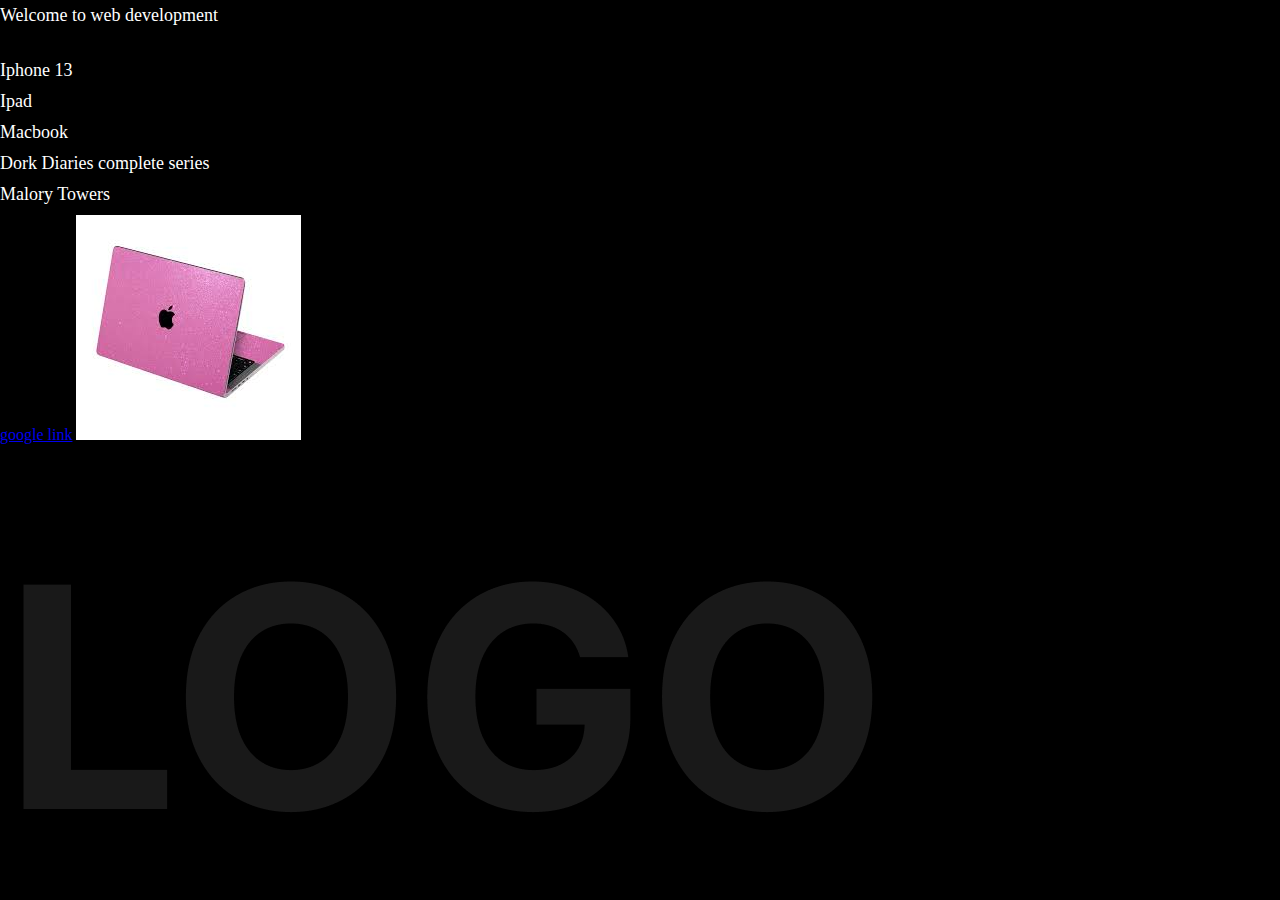
<file: index.html>
<!DOCTYPE html>
<html lang="en">
<head>
    <meta charset="UTF-8">
    <meta http-equiv="X-UA-Compatible" content="IE=edge">
    <meta name="viewport" content="width=device-width>>, initial-scale=1.0">
    <title>Document</title>
    <link rel="stylesheet" href="/style.css">
</head>
<body>
    <header>
       <p> Welcome to web development</p> 
    </header>
    <li> Iphone 13</li>
    <li> Ipad</li>
    <li> Macbook</li>
    <li> Dork Diaries complete series</li>
    <li> Malory Towers</li>
    <a href="https://www.google.com"> google link</a>
   <img src="/assets/images.jpg" alt="">
</body>

</html>
</file>
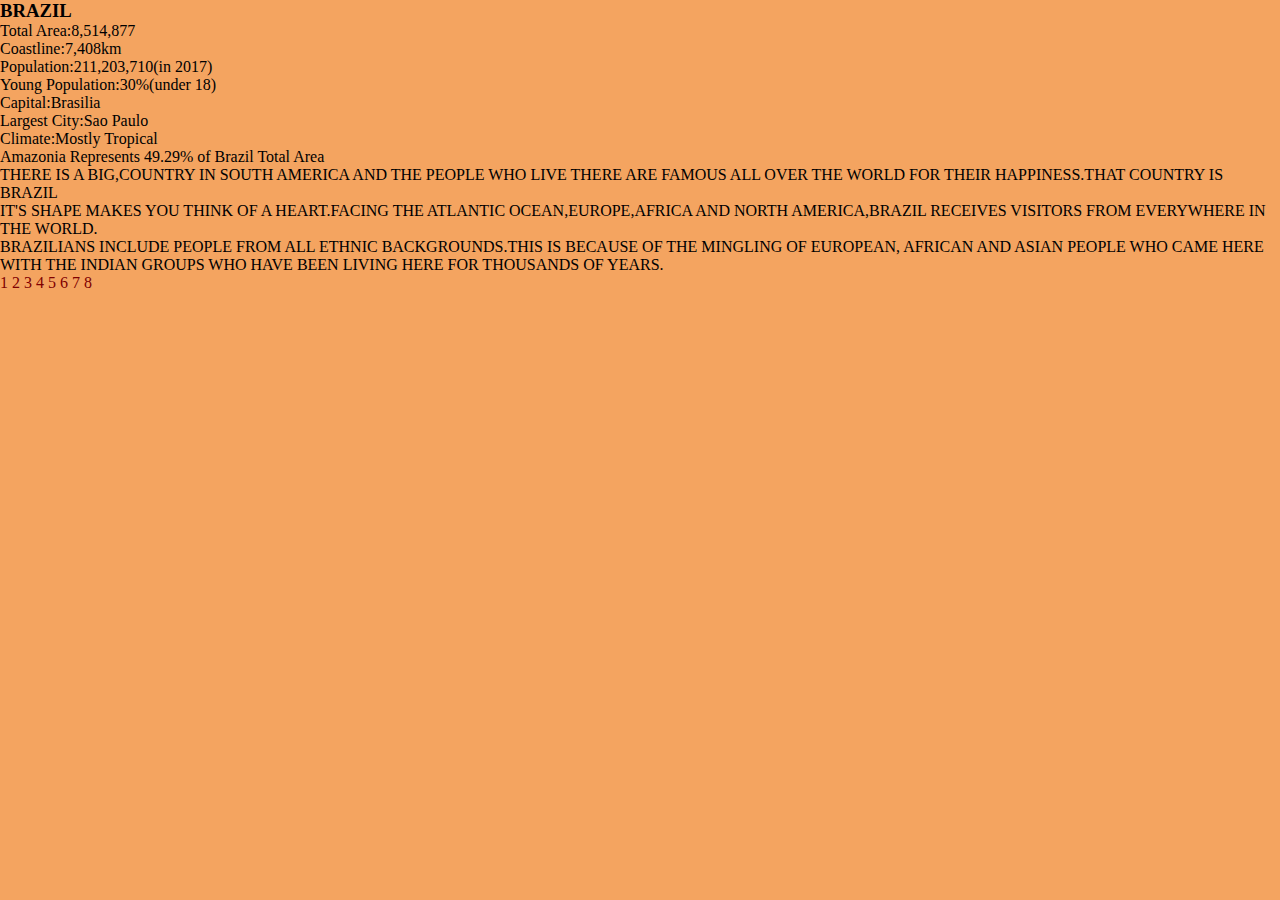
<file: home coding/index.html>
<!DOCTYPE html>
<html lang="en">
<head>
    <meta charset="UTF-8">
    <meta http-equiv="X-UA-Compatible" content="IE=edge">
    <meta name="viewport" content="width=device-width, initial-scale=1.0">
    <title>Brazil</title>
    <link rel="stylesheet" href="/home coding/style.css">
</head>
<body>
    <div class="header">
    <div class="header-top">
    <h3>BRAZIL</h3>
    <p>Total Area:8,514,877</p>
    <p>Coastline:7,408km</p>
    <p>Population:211,203,710(in 2017)</p>
    <p>Young Population:30%(under 18)</p>
    <p>Capital:Brasilia</p>
    <p>Largest City:Sao Paulo</p>
    <p>Climate:Mostly Tropical</p>
    <p>Amazonia Represents 49.29% of Brazil Total Area</p>
    </div>
    </div>
    
    <div class="info">
        <div class="info-1">
            <p>THERE IS A BIG,COUNTRY IN SOUTH AMERICA AND THE PEOPLE WHO LIVE THERE ARE FAMOUS ALL OVER THE WORLD FOR THEIR HAPPINESS.THAT COUNTRY IS BRAZIL</p>
            <p>IT'S SHAPE MAKES YOU THINK OF A HEART.FACING THE ATLANTIC OCEAN,EUROPE,AFRICA AND NORTH AMERICA,BRAZIL RECEIVES VISITORS FROM EVERYWHERE IN THE WORLD.</p>
            <p>BRAZILIANS INCLUDE PEOPLE FROM ALL ETHNIC BACKGROUNDS.THIS IS BECAUSE OF THE MINGLING OF EUROPEAN, AFRICAN AND ASIAN PEOPLE WHO CAME HERE WITH THE INDIAN GROUPS  WHO HAVE BEEN LIVING HERE FOR THOUSANDS OF YEARS.</p>
        </div>
    </div>
    <div class="bottom">
        <div class="bottom-1">
        <a href="index.html">1</a>
        <a href="">2</a>
        <a href="">3</a>
        <a href="">4</a>
        <a href="">5</a>
        <a href="">6</a>
        <a href="">7</a>
        <a href="">8</a>
        </div>
    </div>
    
</body>
</html>
</file>
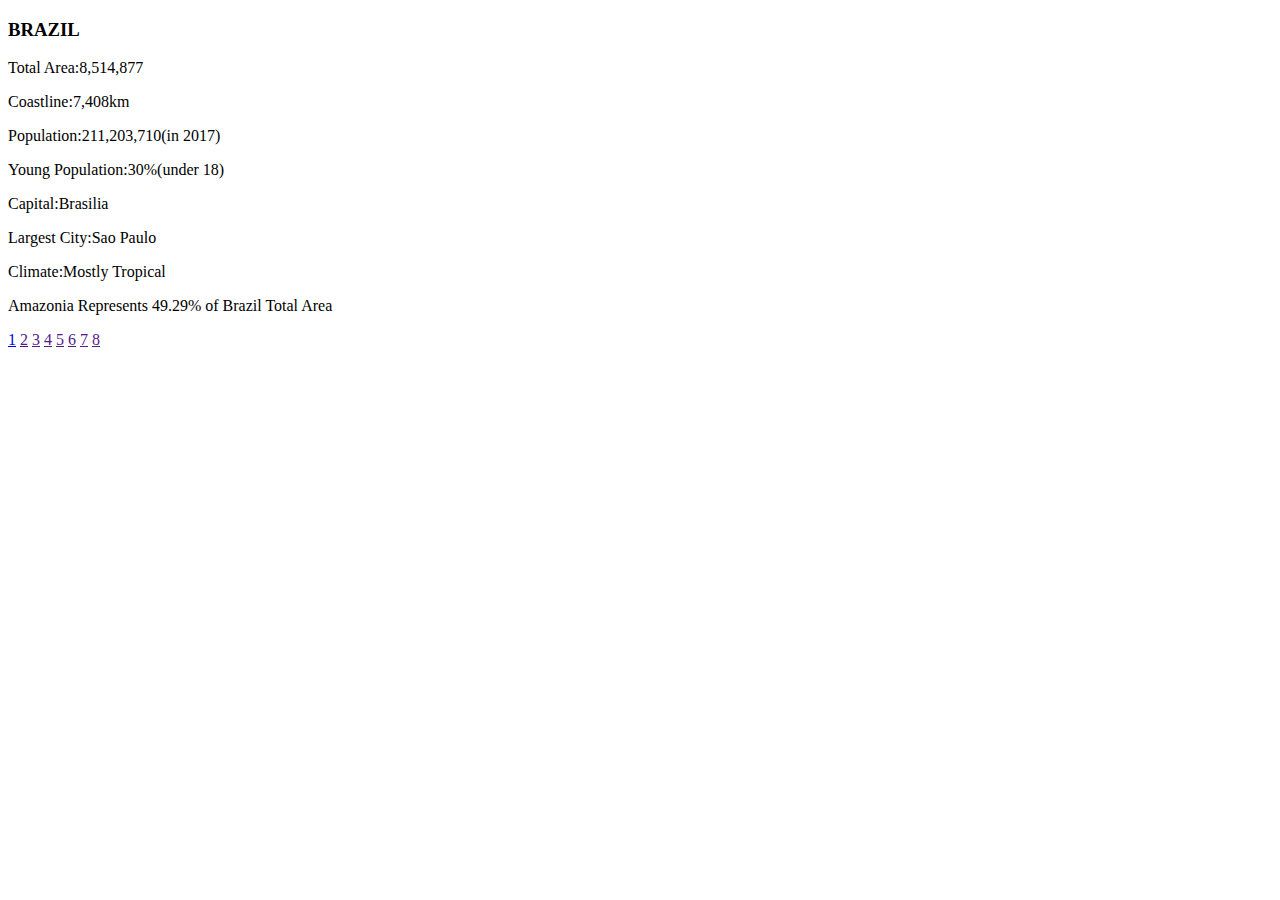
<file: assets/home coding/Brazil.com/index.html>
<!DOCTYPE html>
<html lang="en">
<head>
    <meta charset="UTF-8">
    <meta http-equiv="X-UA-Compatible" content="IE=edge">
    <meta name="viewport" content="width=device-width, initial-scale=1.0">
    <title>Brazil</title>
    <link rel="stylesheet" href="">
</head>
<body>
    <div class="header-top">
    <h3>BRAZIL</h3>
    <p>Total Area:8,514,877</p>
    <p>Coastline:7,408km</p>
    <p>Population:211,203,710(in 2017)</p>
    <p>Young Population:30%(under 18)</p>
    <p>Capital:Brasilia</p>
    <p>Largest City:Sao Paulo</p>
    <p>Climate:Mostly Tropical</p>
    <p>Amazonia Represents 49.29% of Brazil Total Area</p>
    </div>
    <div class="header-bottom">
        <a href="index.html">1</a>
        <a href="">2</a>
        <a href="">3</a>
        <a href="">4</a>
        <a href="">5</a>
        <a href="">6</a>
        <a href="">7</a>
        <a href="">8</a>
    </div>
</body>
</html>
</file>
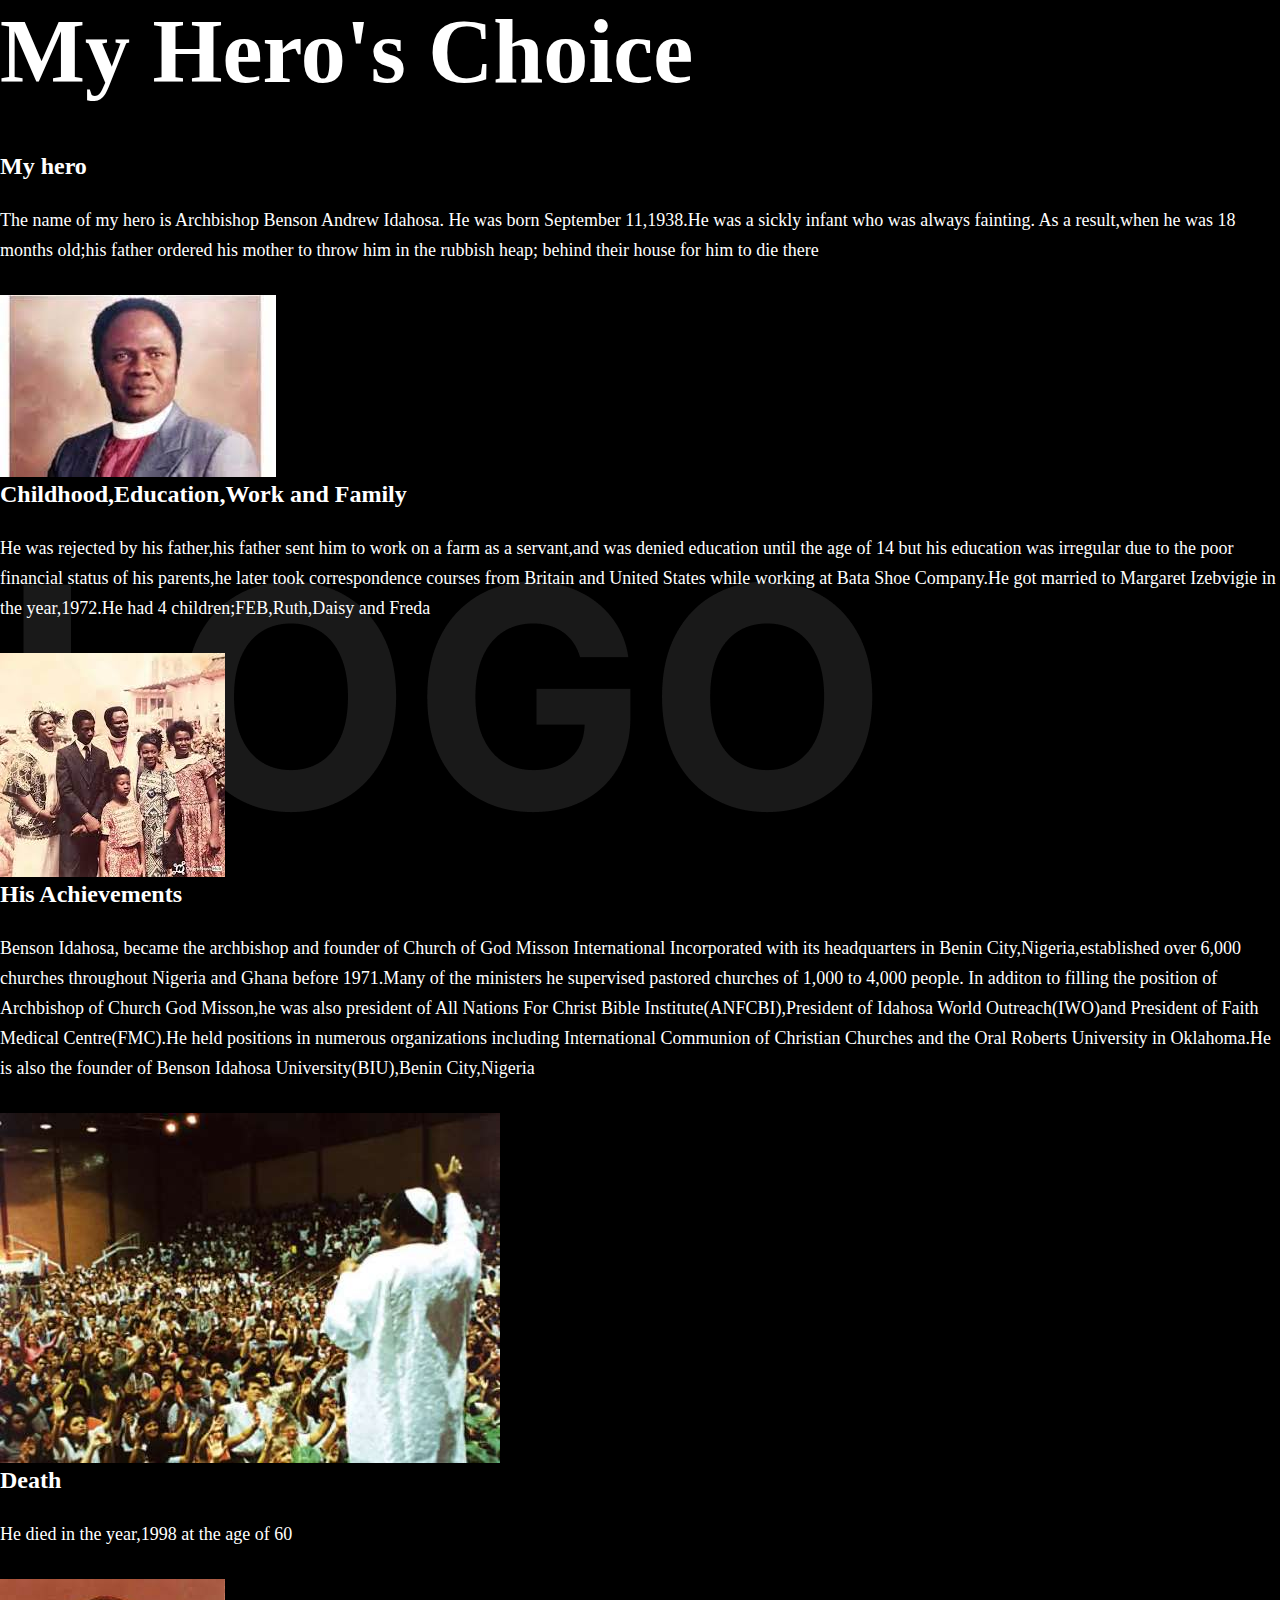
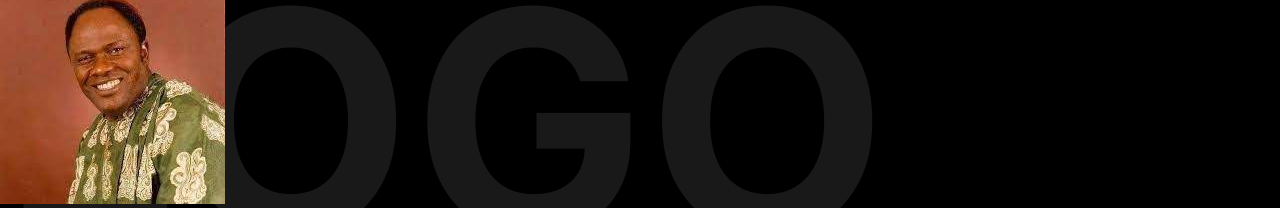
<file: My hero.html>
<!DOCTYPE html>
<html lang="en">
<head>
    <meta charset="UTF-8">
    <meta http-equiv="X-UA-Compatible" content="IE=edge">
    <meta name="viewport" content="width=device-width, initial-scale=1.0">
    <title>Document</title> 
    <link rel="stylesheet" href="/style.css"> 
</head>
<body>
    <h1>My Hero's Choice</h1> 
    <h2>My hero</h2>
    <p>The name of my hero is Archbishop Benson Andrew Idahosa. He was born September 11,1938.He was a sickly infant who was always fainting. As a result,when he was 18 months old;his father ordered his mother to throw him in the rubbish heap; behind their house for him to die there</p>
    <img src="/assets/download (4).jpg" alt="">
    
    <h2>Childhood,Education,Work and Family </h2>
    <p>He was rejected by his father,his father sent him to work on a farm as a servant,and was denied education until the age of 14 but his education was irregular due to the poor financial status of his parents,he later took correspondence courses from Britain and United States while working at Bata Shoe Company.He got married to Margaret Izebvigie in the year,1972.He had 4 children;FEB,Ruth,Daisy and Freda </p>
    <img src="/assets/b.a and fam.jpg" alt="">
    <h2>His Achievements</h2>
    <p>Benson Idahosa, became the archbishop and founder of Church of God Misson International Incorporated with its headquarters in Benin City,Nigeria,established over 6,000 churches throughout Nigeria and Ghana before 1971.Many of the ministers he supervised pastored churches of 1,000 to 4,000 people. In additon to filling the position of Archbishop of Church God Misson,he was also president of All Nations For Christ Bible Institute(ANFCBI),President of Idahosa World Outreach(IWO)and President of Faith Medical Centre(FMC).He held positions in numerous organizations including International Communion of Christian Churches and the Oral Roberts University in Oklahoma.He is also the founder of Benson Idahosa University(BIU),Benin City,Nigeria </p>
   <img src="/assets/XGltYWdlc1xjb250ZW50XGUzOGxkNTVjYnZfaWRhaG9zYV81OTE1MDAzMzkuanBnfDUwMHwzNTB8.jpg" alt="">
    <h2>Death</h2>
    <p>He died in the year,1998 at the age of 60</p>
   <img src="/assets/download (5).jpg" alt="">
</body>
</html>
</file>
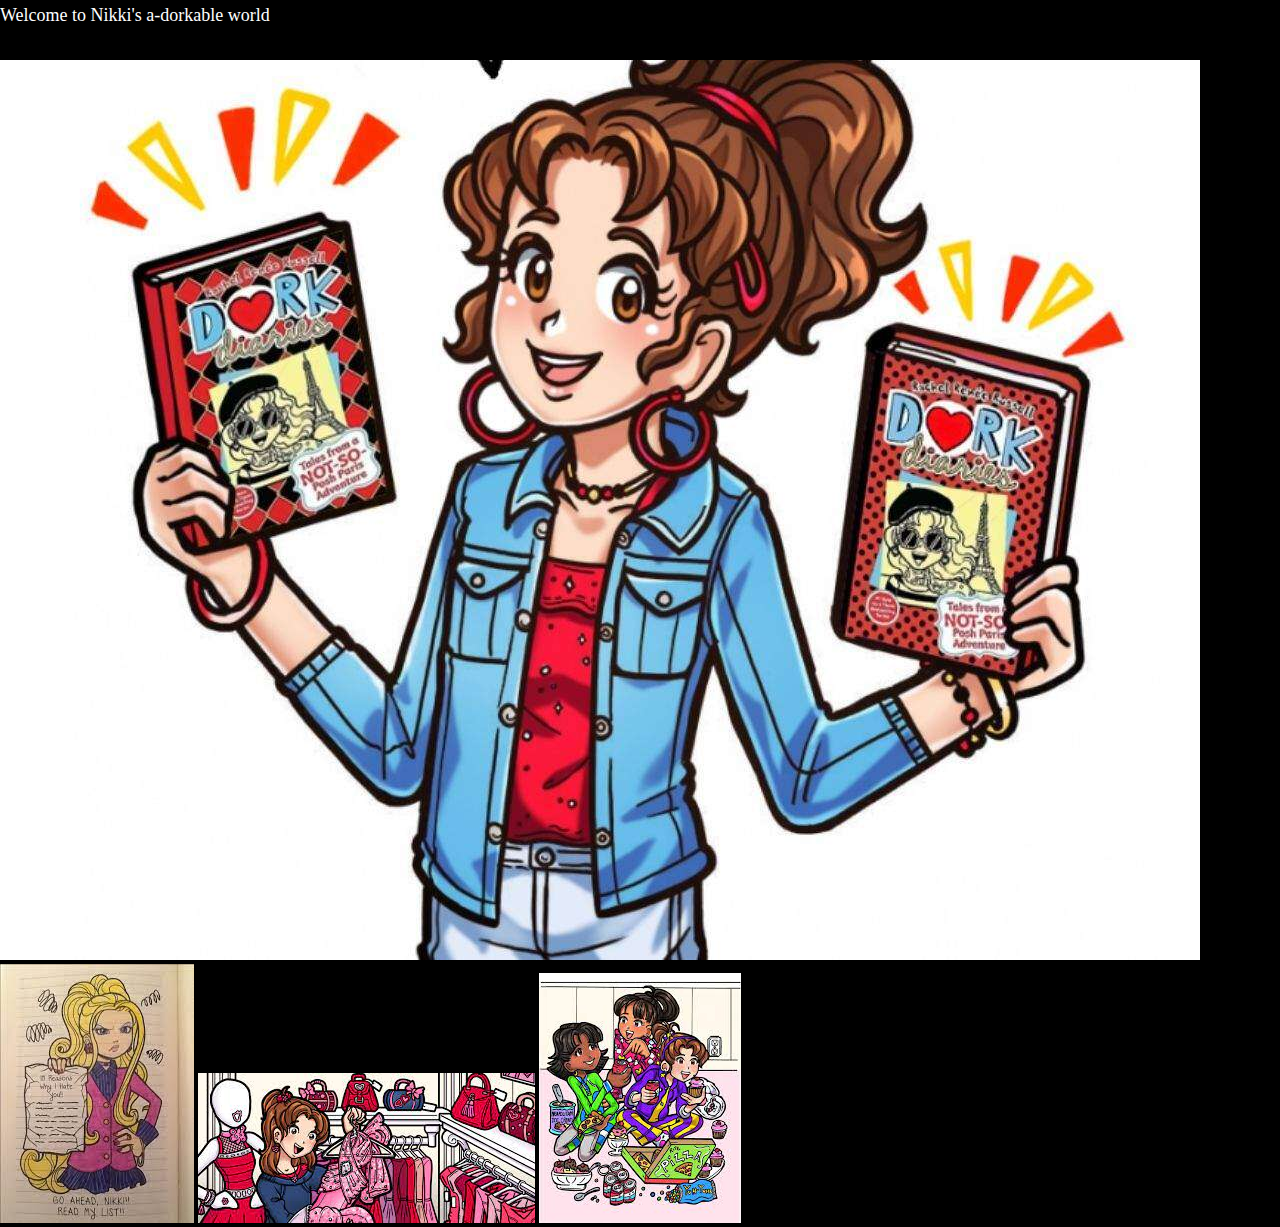
<file: assets/assets.html>
<!DOCTYPE html>
<html lang="en">
<head>
    <meta charset="UTF-8">
    <meta http-equiv="X-UA-Compatible" content="IE=edge">
    <meta name="viewport" content="width=device-width, initial-scale=1.0">
    <title>Dork Diaries</title>
    <link rel="stylesheet" href="/style.css">
</head>
<body>
   <header>
    <p> Welcome to Nikki's a-dorkable world</p>
   </header> 

   <img src="/assets/75141049.jpg">
   <img src="/assets/download (1).jpg">
   <img src="/assets/download (2).jpg">
   <img src="/assets/download.jpg" >  
</body>
</html>
</file>
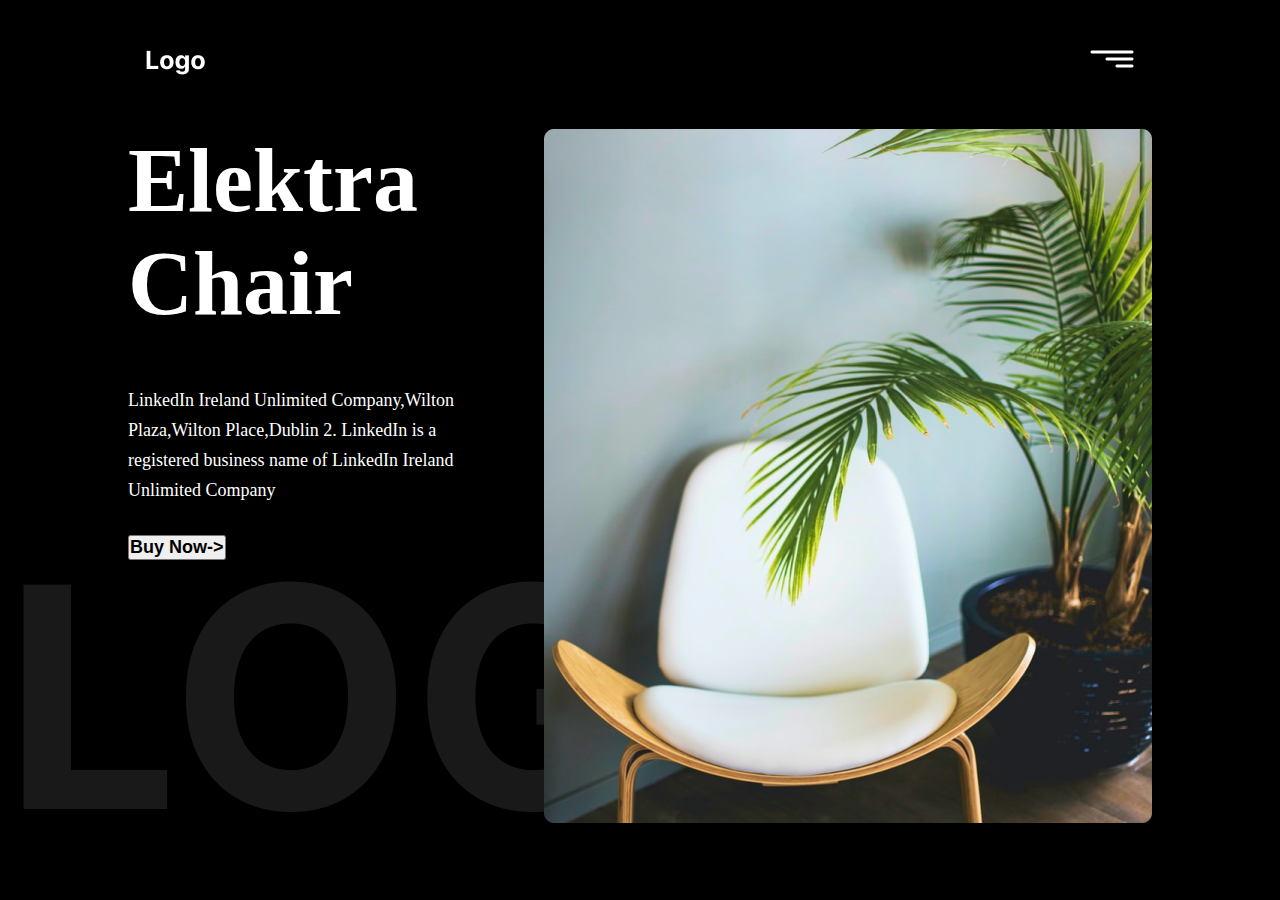
<file: assets/elektra chair.html>
<!DOCTYPE html>
<html lang="en">
<head>
    <meta charset="UTF-8">
    <meta http-equiv="X-UA-Compatible" content="IE=edge">
    <meta name="viewport" content="width=device-width, initial-scale=1.0">
    <title>Elektra Chair</title>
    <link rel="stylesheet" href="/style.css">
</head>
<body>
    <div class="header">
        <div class="header-logo">
            <img src="/assets/FZCeXS.Logo.png" alt="">
        </div>
        <div class="header-hamburger">
            <img src="/assets/FZEMhz.hamburger.png" alt="">
        </div>
    </div>
    <div class="hero">
        <div class="hero-left">
            <h1>
                Elektra Chair
            </h1>
            <p>
                LinkedIn Ireland Unlimited Company,Wilton Plaza,Wilton Place,Dublin 2. LinkedIn is a registered business name of LinkedIn Ireland Unlimited Company
            </p>
            <button>
                Buy Now->
            </button>
        </div>
        <div class="hero-right">
            <img src="/assets/FZETGF.image.png" alt="">
        </div>
    </div>
</body>
</html>
</file>
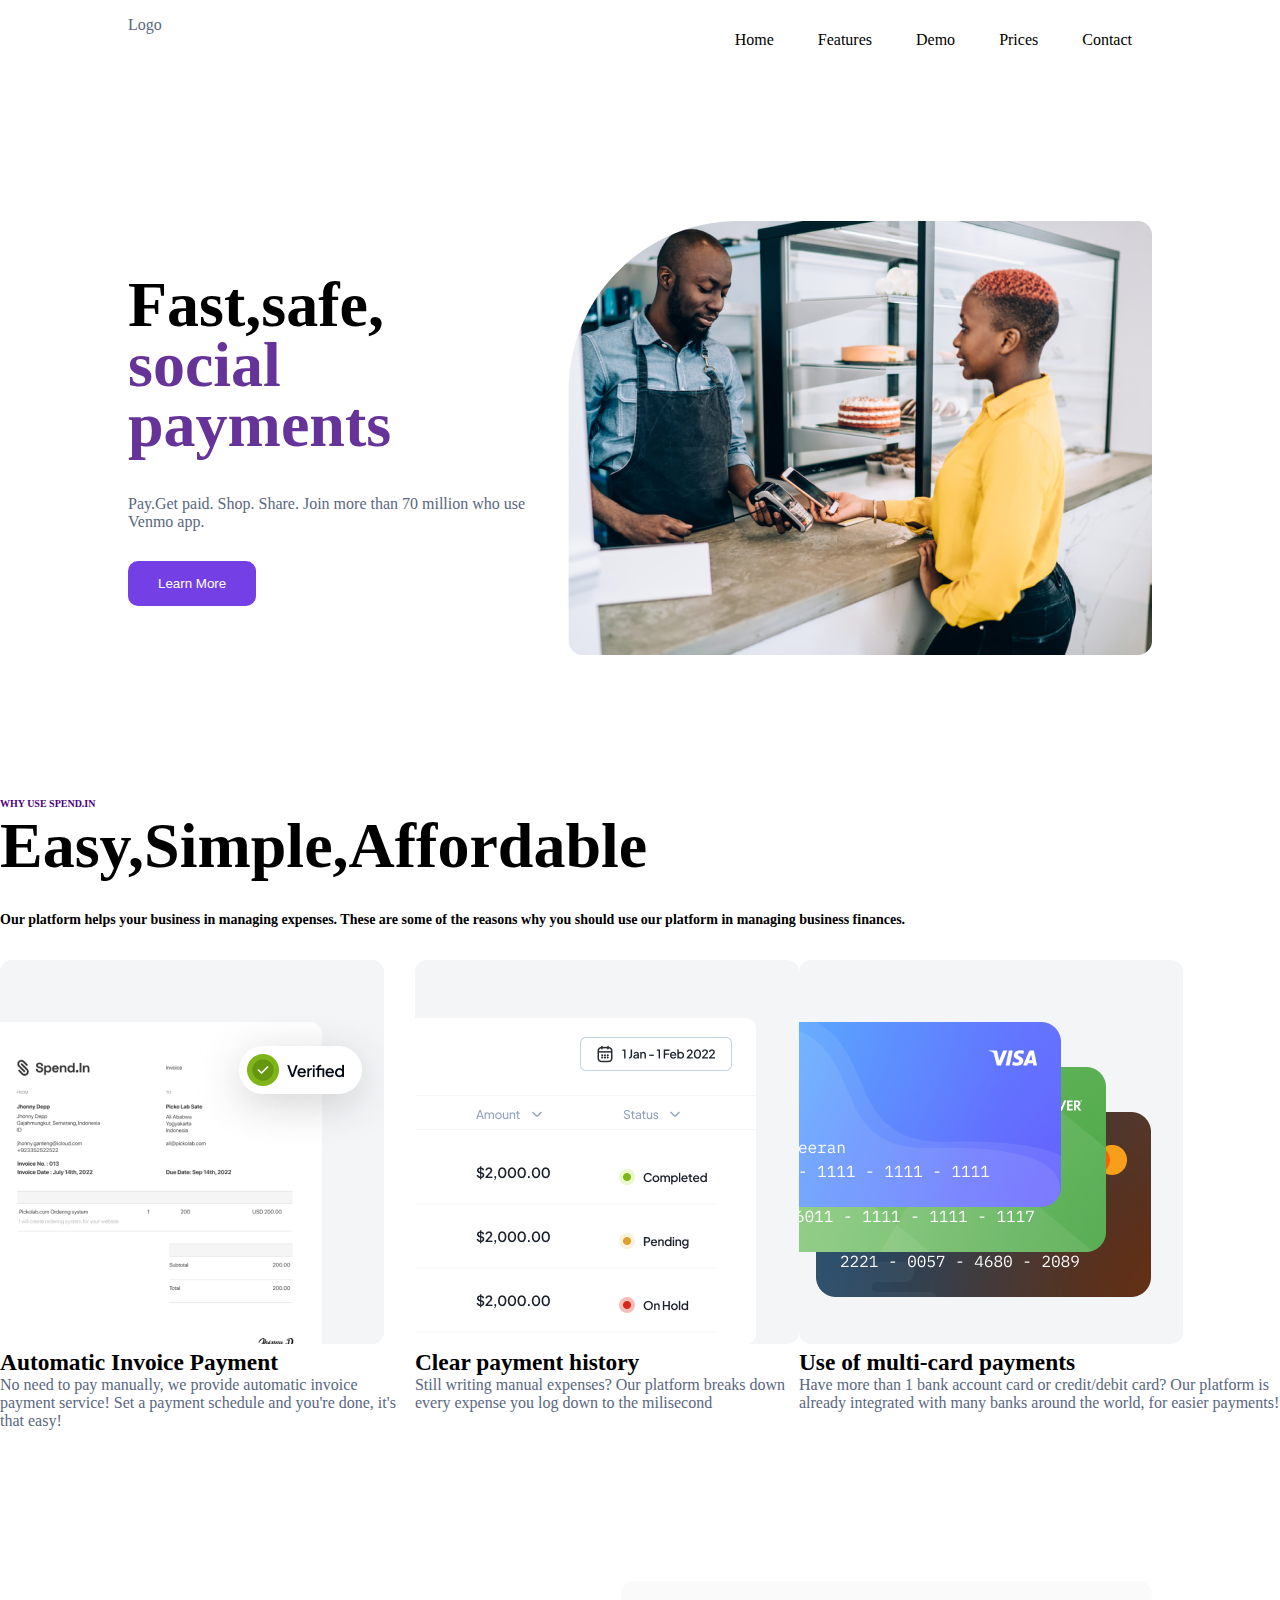
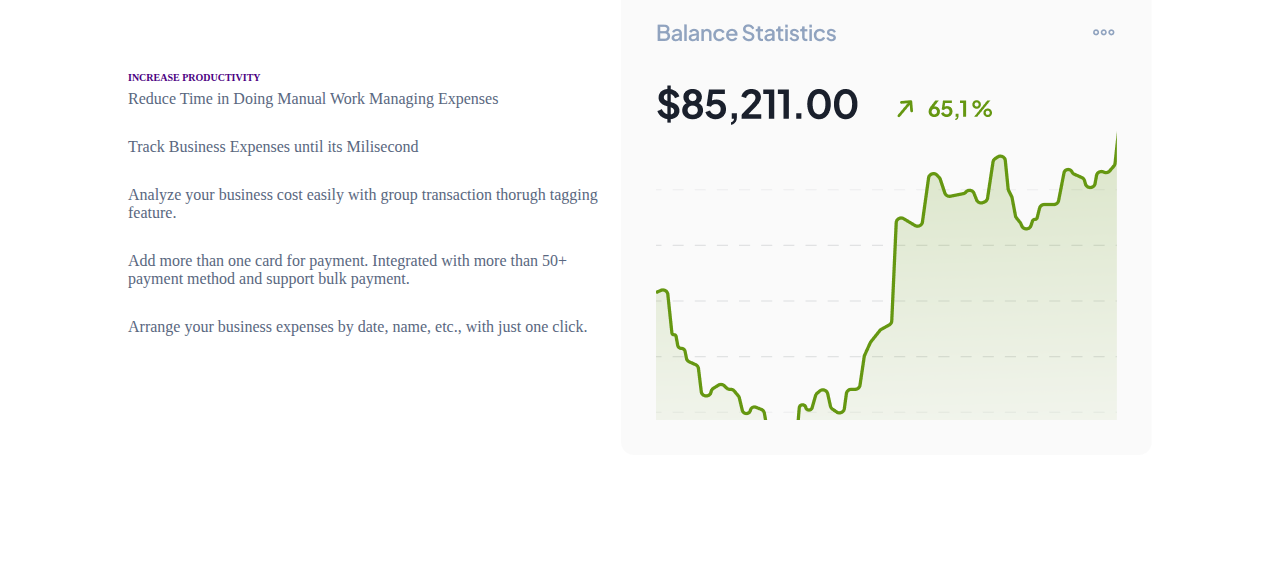
<file: assets/yourlogo.html>
<!DOCTYPE html>
<html lang="en">
<head>
    <meta charset="UTF-8">
    <meta http-equiv="X-UA-Compatible" content="IE=edge">
    <meta name="viewport" content="width=device-width, initial-scale=1.0">
    <title>yourlogo</title>
    <link rel="stylesheet" href="/style2.css">
</head>
<body>
    <div class="header">
        <div class="header-logo">
           <p>Logo</p>
        </div>
        <div class="header-links">
           <a href="">Home</a>
           <a href="">Features</a>
           <a href="">Demo</a>
           <a href="">Prices</a>
           <a href="">Contact</a>
        </div>
    </div>


    <div class="hero">
        <div class="hero-left">
            <h1>Fast,safe, <br><span>social payments</span></h1>
            <p>Pay.Get paid. Shop. Share. Join more than 70 million who use Venmo app. </p>
            <button>Learn More</button>
        </div>
            <div class="hero-right">
                <img src="/assets/O1ftWK.lady-with-pos.png" alt="">
            </div>
            
           
    </div>

  

    <div class="main-content">
            
        <div class="main-content-primary-content">
            <h4>WHY USE SPEND.IN</h4>
            <h2>Easy,Simple,Affordable</h2>
            <h5>Our platform helps your business in managing expenses. These are some of the reasons why you should use our platform in managing business finances.</h5>
        </div>
        
    </div>
    <div class="content">
        <div class="main-content-AIP">
            <img src="/assets/O1fwzz.automatic-invoice.png" alt="">
            <h3>Automatic Invoice Payment</h3>
            <p>No need to pay manually, we provide automatic invoice payment service! Set a payment schedule and you're done, it's that easy!</p>
         </div>
       
         <div class="main-content-CPH">
             <img src="/assets/O1fmyS.clear-payment-history.png" alt="">
             <h3>Clear payment history</h3>
             <p>Still writing manual expenses? Our platform breaks down every expense you log down to the milisecond</p>
         </div>
         <div class="main-content-mp">
             <img src="/assets/O1fPmF.multi-card.png" alt="">
             <h3>Use of multi-card payments</h3>
             <p>Have more than 1 bank account card or credit/debit card? Our platform is already integrated with many banks around the world, for easier payments!</p>
         </div>
    </div>
 <div class="footer">
    <div class="footer-left">
        <h4>INCREASE PRODUCTIVITY</h4>
        <p>Reduce Time in Doing Manual Work
            Managing Expenses</p>
            <p>Track Business Expenses until its Milisecond</p>
            <p>Analyze your business cost easily with group transaction thorugh tagging feature.</p>
            <p>Add more than one card for payment. Integrated with more than 50+ payment method and support bulk payment.</p>
            <p>Arrange your business expenses by date, name, etc.,  with just one click.</p>
    </div>
    <div class="footer-right">
        <img src="/assets/O1fNO6.graph.png" alt="">
    </div>
 </div>
    
    

</body>
</html>
</file>
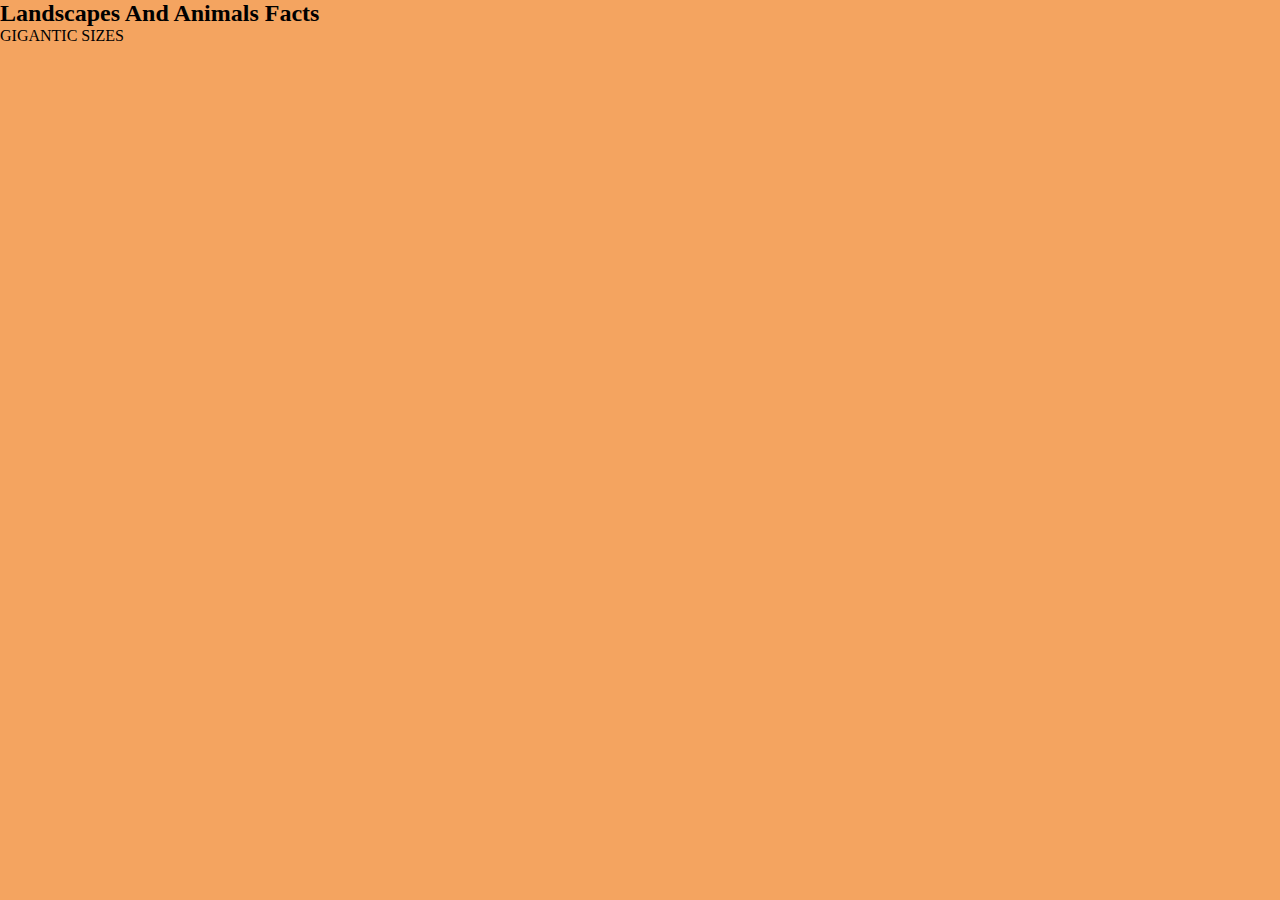
<file: home coding/aga.html>
<!DOCTYPE html>
<html lang="en">
<head>
    <meta charset="UTF-8">
    <meta http-equiv="X-UA-Compatible" content="IE=edge">
    <meta name="viewport" content="width=device-width, initial-scale=1.0">
    <title>Brazil</title>
    <link rel="stylesheet" href="/home coding/style.css">
</head>
<body>
    <div class="header">
        <h2>Landscapes And Animals
         Facts</h2>
       
    </div>
    <div class="content">
        <p>GIGANTIC SIZES </p>
        <p></p>
    </div>

</body>
</html>
</file>
<file: style.css>
*{
    margin: 0;
    padding: 0;
    box-sizing: border-box;
}

body{
    background-color: black;
    font-family:"Papyrus" ;
    background-image: url(/assets/FZEQb6.main-background.png);
    
}

h1{
    color: white;
    font-size: 90px;
    padding-bottom: 50px;
}

h2{
    color: white;
    font-size: 24px;
    padding-bottom: 25px;
}

p{
    color: white;
    font-size: 18px;
    padding-bottom: 30px;
    line-height: 30px ;
}

li{
    color: white;
    font-size: 18px;
    padding-bottom: 10px;
}
.header{
    display: flex;
    flex-direction: row;
    padding: 50px;
    width: 85%;
    margin: auto;
    justify-content: space-between;
}
.hero{
    display: flex;
   width: 80%; 
   margin: auto;
   gap: 50px;
}

button{
    padding: 20px,40px;
    font-size: 18px;
    font-weight: bold;
}
</file>
<file: home coding/style.css>
*{
    margin: 0;
    padding: 0;
    box-sizing: border-box;
}
body{
    font-family: "Papyrus";
    background-color: sandybrown;
}
.header{
    display: flex;
}
a{
    text-decoration: none;
    color:maroon;
}
</file>
<file: style2.css>
*{
    margin: 0;
    padding: 0;
    box-sizing: border-box;
}

body{
   font-family: Century Gothic ; 
}

.header{
    display: flex;
    justify-content: space-between;
    align-items: center;
    height: 80px;
    width: 80%;
    margin: auto;
}
a{
  padding: 20px;
  color: black;
  text-decoration: none; 
}
.hero{
    display: flex;
    align-items: center;
    height: 80vh;
    width: 80%;
    margin: auto;
    gap: 20px;
}
.main-content{
    display: flex;
    color: black;
    font-size: 16px;
    padding-bottom: 30px;
}
.content{
    display: flex;
    font-size: 20px;
    
}
.footer{
    display: flex;
    align-items: center;
    height: 80vh;
    width: 80%;
    margin: auto;
    gap: 20px;    

}
h1{
    font-size: 64px;
    line-height: 60px;
    padding-bottom: 40px;
}
h2{
    font-size: 64px;
    line-height: 60px;
    padding-bottom: 40px;
}
h4{
    font-size: 10px;
    line-height: 8px;
    padding-bottom: 8px;
    color: indigo;
}
h5{
    font-size: 14px;
    line-height: 7px;
    padding-bottom: 7px;
}

span{
    color: rebeccapurple;
}

p{
    color: #596780;
    font-size: 16px;
    padding-bottom: 30px;
}

button {
    padding: 15px 30px;
    background: #743FE5;
    color: white;
    border-radius: 10px;
    border: none;
}
</file>
